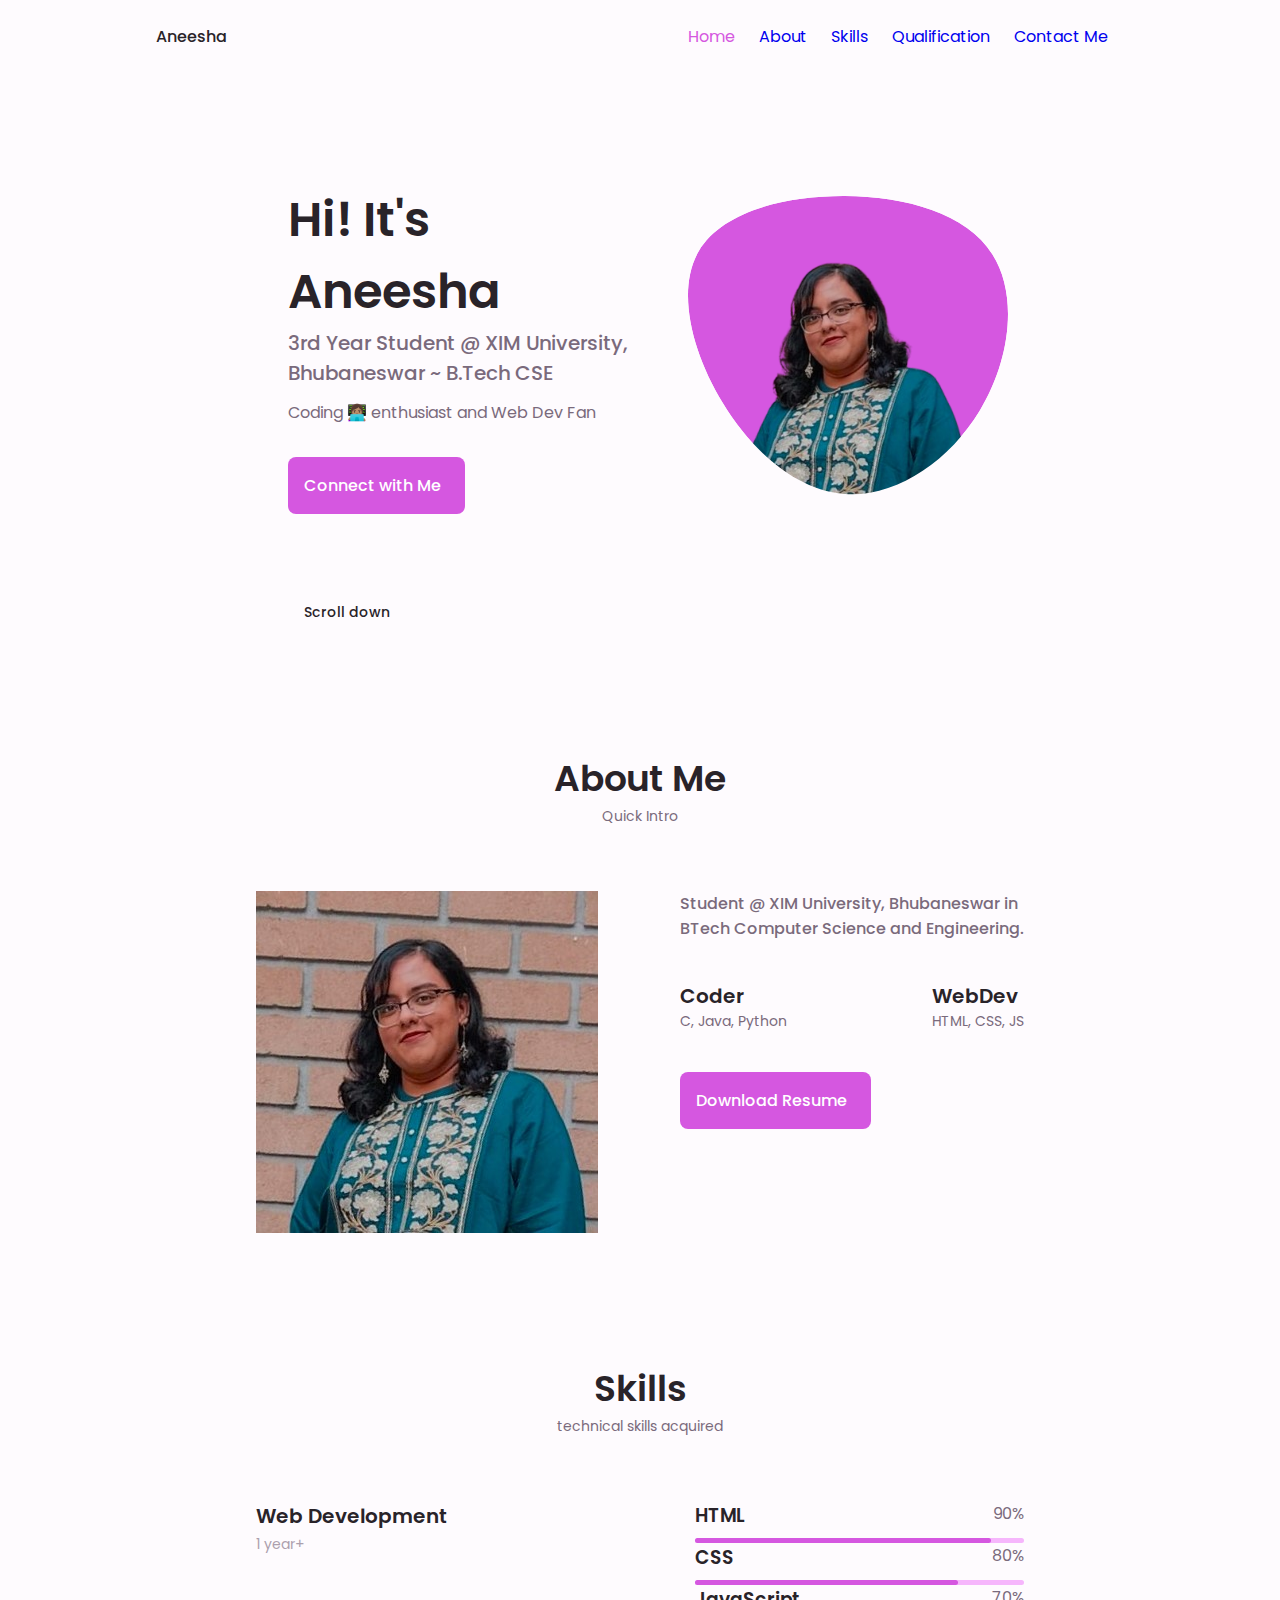
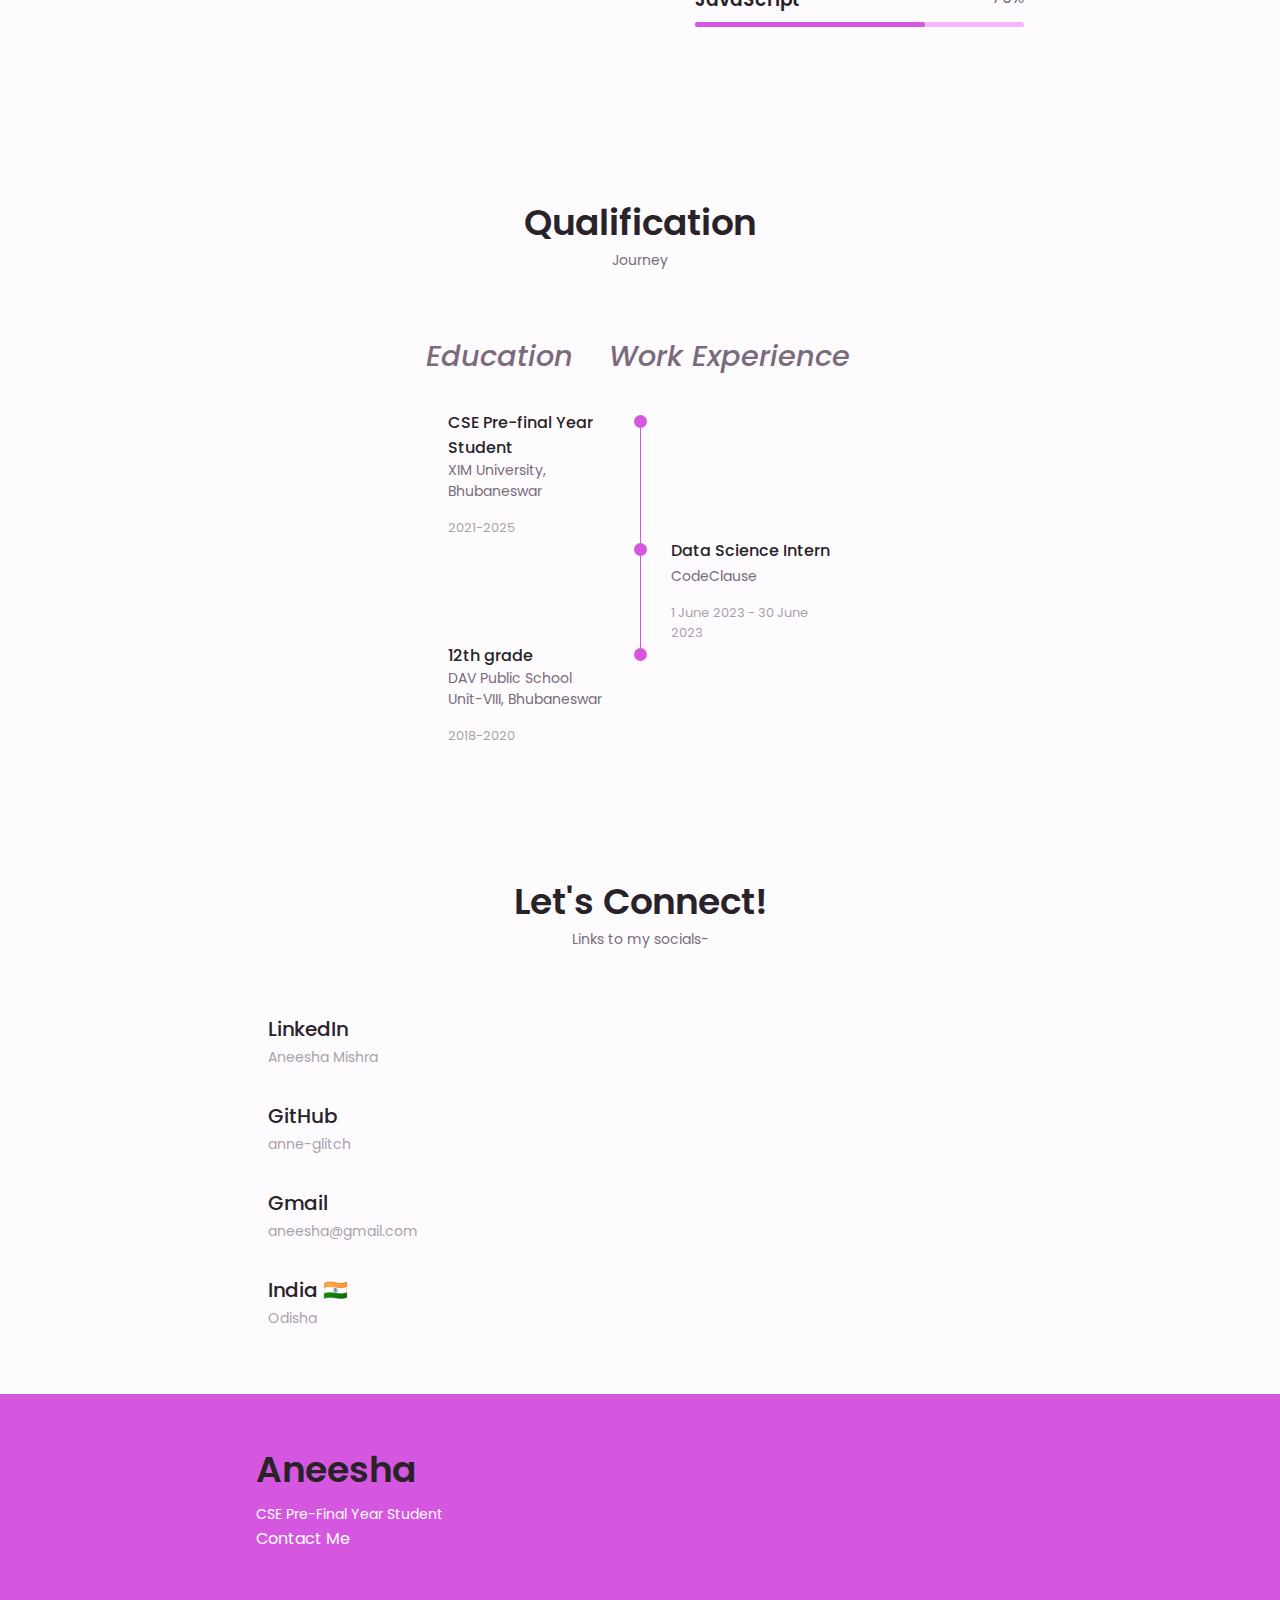
<file: portfolio/index.html>
<!DOCTYPE html>
<html lang="en">

<head>
    <meta charset="UTF-8">
    <meta name="viewport" content="width=device-width, initial-scale=1.0">

    <!--==================== UNICONS ====================-->

    <link rel="stylesheet" href="https://unicons.iconscout.com/release/v4.0.8/css/line.css">

    <!--==================== CSS ====================-->
    <link rel="stylesheet" href="style.css">

    <title>Portfolio Website</title>
</head>

<body>
    <!--==================== HEADER ====================-->
    <header class="header" id="header">
        <nav class="nav container">
            <a href="#" class="nav__logo">Aneesha</a>

            <div class="nav__menu" id="nav-menu">
                <ul class="nav__list grid">
                    <li class="nav__item">
                        <a href="#home" class="nav__link active-link">
                            <i class="uil uil-estate nav__icon"></i>Home
                        </a>
                    </li>
                    <li class="nav__item">
                        <a href="#about" class="nav__link">
                            <i class="uil uil-user nav__icon"></i>About
                        </a>
                    </li>
                    <li class="nav__item">
                        <a href="#skills" class="nav__link">
                            <i class="uil uil-list-ul nav__icon"></i>Skills
                        </a>
                    </li>
                    <li class="nav__item">
                        <a href="#qualification" class="nav__link">
                            <i class="uil uil-message nav__icon"></i>Qualification
                        </a>
                    </li>
                    <li class="nav__item">
                        <a href="#contact" class="nav__link">
                            <i class="uil uil-message nav__icon"></i>Contact Me
                        </a>
                    </li>
                </ul>
                <i class="uil uil-times nav__close" id="nav-close"></i>
            </div>
            <div class="nav__btns">
                <div class="nav__toggle" id="nav-toggle">
                    <i class="uil uil-apps"></i>
                </div>
            </div>
        </nav>
    </header>

    <!--==================== MAIN ====================-->
    <main class="main">
        <!--==================== HOME ====================-->
        <section class="home section" id="home">
            <div class="home__container container grid">
                <div class="home__content grid">
                    <div class="home__social">
                        <a href="https://www.linkedin.com/in/aneesha-mishra-338376265?lipi=urn%3Ali%3Apage%3Ad_flagship3_profile_view_base_contact_details%3BH87DUWs9Ts2cHjCQNEpZ2A%3D%3D" class="home__social-icon" target="_blank">
                            <i class="uil uil-linkedin-alt"></i>
                        </a>
                        <a href="" class="home__social-icon" target="_blank">
                            <i class="uil uil-envelope"></i>
                        </a>
                        <a href="https://github.com/Anne-glitch" class="home__social-icon" target="_blank">
                            <i class="uil uil-github-alt"></i>
                        </a>
                    </div>
                    <div class="home__img">
                        <svg class="home__blob" viewBox="0 0 200 187" xmlns="http://www.w3.org/2000/svg"
                            xmlns:xlink="http://www.w3.org/1999/xlink">
                            <mask id="mask0" mask-type="alpha">
                                <path d="M190.312 36.4879C206.582 62.1187 201.309 102.826 182.328 134.186C163.346 165.547 
                                    130.807 187.559 100.226 186.353C69.6454 185.297 41.0228 161.023 21.7403 129.362C2.45775 
                                    97.8511 -7.48481 59.1033 6.67581 34.5279C20.9871 10.1032 59.7028 -0.149132 97.9666 
                                    0.00163737C136.23 0.303176 174.193 10.857 190.312 36.4879Z" />
                            </mask>
                            <g mask="url(#mask0)">
                                <path d="M190.312 36.4879C206.582 62.1187 201.309 102.826 182.328 134.186C163.346 
                                    165.547 130.807 187.559 100.226 186.353C69.6454 185.297 41.0228 161.023 21.7403 
                                    129.362C2.45775 97.8511 -7.48481 59.1033 6.67581 34.5279C20.9871 10.1032 59.7028 
                                    -0.149132 97.9666 0.00163737C136.23 0.303176 174.193 10.857 190.312 36.4879Z" />
                                <image class="home__blob-img" x='12' y='18'
                                    xlink:href="Portfoliopic-removebg-preview.png" />
                            </g>
                        </svg>
                    </div>
                    <div class="home__data">
                        <h1 class="home__title">Hi! It's Aneesha</h1>
                        <h3 class="home__subtitle">3rd Year Student @ XIM University, Bhubaneswar ~ B.Tech CSE</h3>
                        <p class="home__description">
                        Coding 👩🏽‍💻 enthusiast and Web Dev Fan</p>
                        <a href="#contact" class="button button--flex">
                            Connect with Me<i class="uil uil-message button__icon"></i>
                        </a>
                    </div>
                </div>
                <div class="home__scroll">
                    <a href="#about" class="home__scroll-button button--flex">
                        <i class="uil uil-mouse-alt home__scroll-mouse"></i>
                        <span class="home__scroll-name">Scroll down</span>
                        <i class="uil uil-arrow-down home__scroll-arrow"></i>
                    </a>
                </div>
            </div>
        </section>

        <!--==================== ABOUT ====================-->
        <section class="about section" id="about">
            <h2 class="section__title">About Me</h2>
            <span class="section__subtitle">Quick Intro</span>
            <div class="about__container container grid">
                <img src="Portfoliopic.jpg" alt="about me">

                <div class="about__data">
                    <p class="about__description">
                        Student @ XIM University, Bhubaneswar in BTech Computer Science and Engineering.
                    </p>
                    <div class="about__info">
                        <div>
                            <span class="about__info-title">Coder</span>
                            <span class="about__info-desc">C, Java, Python</span>

                        </div>
                        <div>
                            <span class="about__info-title">WebDev</span>
                            <span class="about__info-desc">HTML, CSS, JS</span>

                        </div>
                    </div>
                    <div class="about__buttons">
                        <a href="Resume_AneeshaMishra.pdf" class="button button--flex">
                            Download Resume<i class="uil uil-download-alt button__icon"></i>
                        </a>
                    </div>
                </div>
            </div>

        </section>

        <!--==================== SKILLS ====================-->
        <section class="skills section" id="skills">
            <h2 class="section__title">Skills</h2>
            <span class="section__subtitle">technical skills acquired</span>

            <div class="skills__container container grid">
                <div>
                    <div class="skills__content">
                        <h1 class="skills__title">Web Development</h1>
                        <span class="skills__subtitle">1 year+</span>
                    </div>
                </div>

                <div class="skills__list grid">
                    <div class="skills__data">
                        <div class="skills__titles">
                            <h3 class="skills__name">HTML</h3>
                            <span class="skills__number">90%</span>
                        </div>
                        <div class="skills__bar">
                            <span class="skills__percentage skills__html"></span>
                        </div>
                        <div class="skills__data">
                            <div class="skills__titles">
                                <h3 class="skills__name">CSS</h3>
                                <span class="skills__number">80%</span>
                            </div>
                            <div class="skills__bar">
                                <span class="skills__percentage skills__css"></span>
                            </div>
                            <div class="skills__data">
                                <div class="skills__titles">
                                    <h3 class="skills__name">JavaScript</h3>
                                    <span class="skills__number">70%</span>
                                </div>
                                <div class="skills__bar">
                                    <span class="skills__percentage skills__js"></span>
                                </div>
                            </div>
                        </div>

                    </div>
                </div>
            </div>
        </section>

        <!--==================== QUALIFICATION ====================-->
        <section class="qualification section" id="qualification">
            <h2 class="section__title">Qualification</h2>
            <span class="section__subtitle">Journey</span>

            <div class="qualification__container container">
                <div class="qualification__tabs">
                    <div class="qualification__button button--flex">
                        <i class="uil uil-graduation-cap qualification__icon">Education</i>
                    </div>
                    <div class="qualification__button button--flex">
                        <i class="uil uil-briefcase-alt qualification__icon">Work Experience</i>
                    </div>
                </div>
                <div class="qualification__sections">
                    <div class="qualification__content">
                        <!-- UG -->
                        <div class="qualification__data qualification__active">
                            <div>
                                <h3 class="qualification__title">
                                    CSE Pre-final Year Student
                                </h3>
                                <span class="qualification__subtitle">XIM University, Bhubaneswar</span>
                                <div class="qualification__calendar">
                                    <i class="uil uil-schedule"></i>
                                    2021-2025
                                </div>
                            </div>
                            <div>
                                <span class="qualification__rounder"></span>
                                <span class="qualification__line"></span>
                            </div>
                        </div>
                        <!-- Internship -->
                        <div class="qualification__data">
                            <div></div>
                            <div>
                                <span class="qualification__rounder"></span>
                                <span class="qualification__line"></span>

                            </div>
                            <div>
                                <h3 class="qualification__title">
                                    Data Science Intern
                                </h3>
                                <span class="qualification__subtitle">CodeClause</span>
                                <div class="qualification__calendar">
                                    <i class="uil uil-schedule"></i>
                                    1 June 2023 - 30 June 2023
                                </div>
                            </div>
                        </div>


                        <!-- High School -->
                        <div class="qualification__data">
                            <div>
                                <h3 class="qualification__title">
                                    12th grade
                                </h3>
                                <span class="qualification__subtitle">DAV Public School Unit-VIII, Bhubaneswar</span>
                                <div class="qualification__calendar">
                                    <i class="uil uil-schedule"></i>
                                    2018-2020
                                </div>
                            </div>
                            <div>

                                <!-- <span class="qualification__line"></span> -->
                                <span class="qualification__rounder"></span>
                            </div>
                        </div>
                    </div>
                </div>
            </div>
        </section>
        <!--==================== CONTACT ME ====================-->
        <section class="contact section" id="contact">
            <h2 class="section__title">Let's Connect!</h2>
            <span class="section__subtitle">Links to my socials-</span>

            <div class="contact__container container grid">
                <div>
                    <div class="contact__info">
                        <i class="uil uil-linkedin-alt contact__icon"></i>
                        <div>
                            <h3 class="contact__title">LinkedIn</h3>
                            <span class="contact__subtitle">Aneesha Mishra</span>
                        </div>
                    </div>
                    <div class="contact__info">
                        <i class="uil uil-github-alt contact__icon"></i>

                        <div>
                            <h3 class="contact__title">GitHub</h3>
                            <span class="contact__subtitle">anne-glitch</span>
                        </div>
                    </div>
                    <div class="contact__info">
                        <i class="uil uil-envelope contact__icon"></i>

                        <div>
                            <h3 class="contact__title">Gmail</h3>
                            <span class="contact__subtitle">aneesha@gmail.com</span>
                        </div>
                    </div>
                    <div class="contact__info">
                        <i class="uil uil-map-marker contact__icon"></i>

                        <div>
                            <h3 class="contact__title">India 🇮🇳</h3>
                            <span class="contact__subtitle">Odisha</span>
                        </div>
                    </div>
                </div>
            </div>

        </section>
    </main>

    <!--==================== FOOTER ====================-->
    <footer class="footer">
        <div class="footer__bg">
            <div class="footer__container container grid">
                <div>
                    <h1 class="footer__title">Aneesha</h1>
                    <span class="footer__subtitle">
                        CSE Pre-Final Year Student
                    </span>
                    <ul>
                        <li>
                            <a href="#contact" class="footer__link">Contact Me</a>
                        </li>
                    </ul>
                </div>
            </div>
        </div>
    </footer>
    <!--==================== MAIN JS ====================-->
    <script src="script.js"></script>
</body>

</html>
</file>
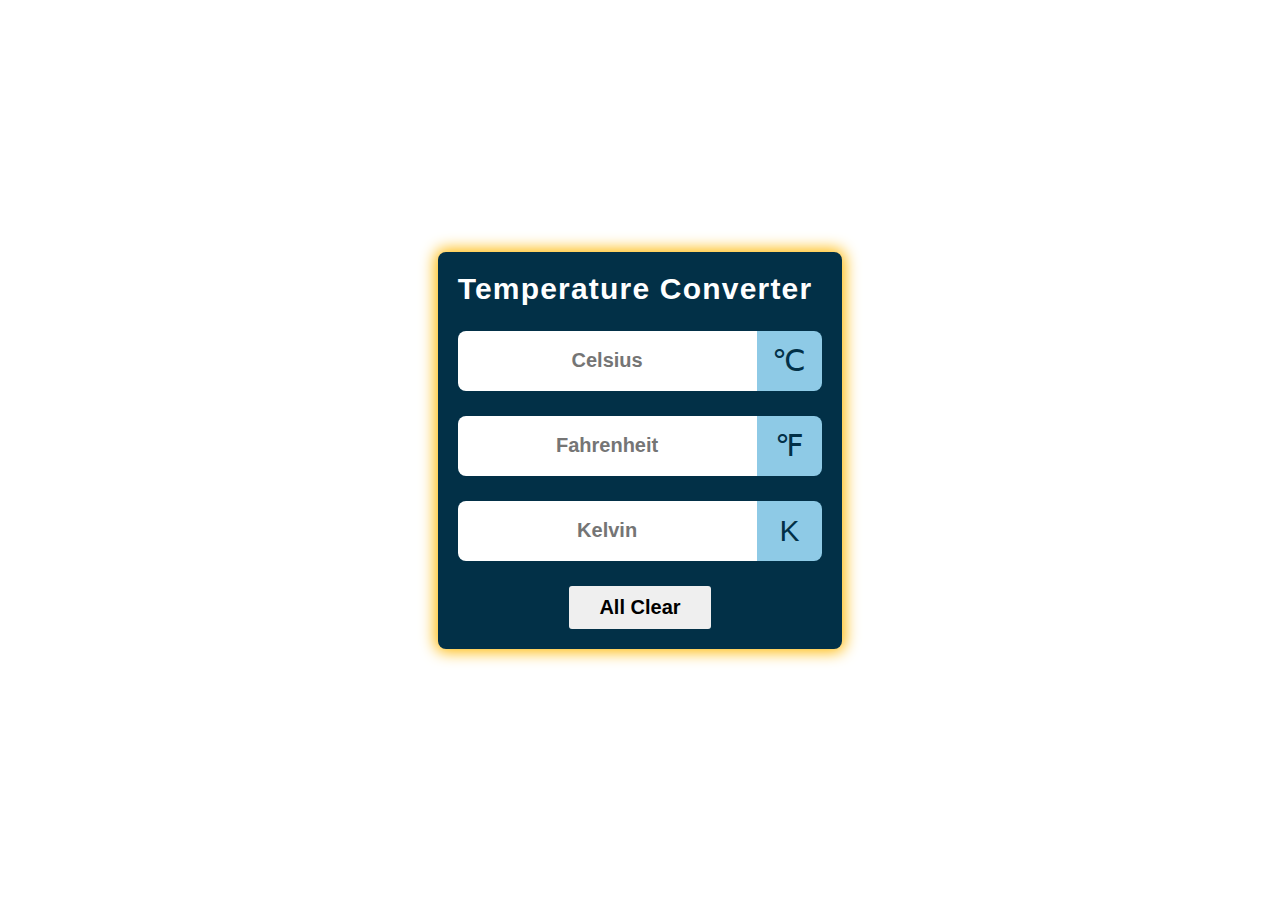
<file: Temp_Converter/index.html>
<!DOCTYPE html>
<html lang="en">

<head>
    <meta charset="UTF-8">
    <meta http-equiv="X-UA-Compatible" content="IE=edge">
    <meta name="viewport" content="width=device-width, initial-scale=1.0">
    <link rel="stylesheet" href="style.css">
    <title>Temperature converter</title>
</head>

<body>
    <div class="container">

        <div class="title">
            <h1>Temperature Converter</h1>
            <span class="Temperature-icon"><i class="fa-solid fa-temperature-three-quarters"></i></span>
        </div>

        <div id="celsius">
            <input type="number" name="" placeholder="Celsius">
            <span class="icon">&#8451</span>
        </div>
        <div id="fahrenheit">
            <input type="number" name="" placeholder="Fahrenheit">
            <span class="icon">&#8457</span>
        </div>
        <div id="kelvin">
            <input type="number" name="" placeholder="Kelvin">
            <span class="icon">&#8490</span>
        </div>

        <div class="button">
            <button>All Clear</button>
        </div>

    </div>
    <script src="script.js"></script>
</body>

</html>
</file>
<file: portfolio/style.css>
/*==================== GOOGLE FONTS ====================*/
@import url("https://fonts.googleapis.com/css2?family=Poppins:wght@400;500;600&display=swap");

/*==================== VARIABLES CSS ====================*/
:root {
    --header-height: 3rem;

    /*========== Colors ==========*/
    --hue-color: 295;

    /* HSL color mode */
    --first-color: hsl(var(--hue-color), 69%, 61%);
    --first-color-second: hsl(var(--hue-color), 69%, 61%);
    --first-color-alt: hsl(var(--hue-color), 57%, 53%);
    --first-color-lighter: hsl(var(--hue-color), 92%, 85%);
    --title-color: hsl(var(--hue-color), 8%, 15%);
    --text-color: hsl(var(--hue-color), 8%, 45%);
    --text-color-light: hsl(var(--hue-color), 8%, 65%);
    --input-color: hsl(var(--hue-color), 70%, 96%);
    --body-color: hsl(var(--hue-color), 60%, 99%);
    --container-color: #fff;

    /*========== Font and typography ==========*/
    --body-font: 'Poppins', sans-serif;

    /* .5rem = 8px, 1rem = 16px, 1.5rem = 24px ... */
    --big-font-size: 2rem;
    --h1-font-size: 1.5rem;
    --h2-font-size: 1.25rem;
    --h3-font-size: 1.125rem;
    --normal-font-size: .938rem;
    --small-font-size: .813rem;
    --smaller-font-size: .75rem;

    /*========== Font weight ==========*/
    --font-medium: 500;
    --font-semi-bold: 600;

    /*========== Margins Bottom ==========*/
    /* .25rem = 4px, .5rem = 8px, .75rem = 12px ... */
    --mb-0-25: .25rem;
    --mb-0-5: .5rem;
    --mb-0-75: .75rem;
    --mb-1: 1rem;
    --mb-1-5: 1.5rem;
    --mb-2: 2rem;
    --mb-2-5: 2.5rem;
    --mb-3: 3rem;
}

/* Font size for large devices */
@media screen and (min-width: 968px) {
    :root {
        --big-font-size: 3rem;
        --h1-font-size: 2.25rem;
        --h2-font-size: 1.5rem;
        --h3-font-size: 1.25rem;
        --normal-font-size: 1rem;
        --small-font-size: .875rem;
        --smaller-font-size: .813rem;
    }
}
/*==================== BASE ====================*/
* {
  box-sizing: border-box;
  padding: 0;
  margin: 0;
}

html {
  scroll-behavior: smooth;
}

body {
  margin: 0 0 var(--header-height) 0;
  font-family: var(--body-font);
  font-size: var(--normal-font-size);
  background-color: var(--body-color);
  color: var(--text-color);
}

h1, h2, h3, h4 {
  color: var(--title-color);
  font-weight: var(--font-semi-bold);
}

ul {
  list-style: none;
}

a {
  text-decoration: none;
}

img {
  max-width: 100%;
  height: auto;
}

/*==================== REUSABLE CSS CLASSES ====================*/
.section {
  padding: 2rem 0 4rem;
}

.section__title {
  font-size: var(--h1-font-size);
  color: var(--title-color);
}

.section__subtitle {
  display: block;
  font-size: var(--small-font-size);
  margin-bottom: var(--mb-3);
}

.section__title, 
.section__subtitle {
  text-align: center;
}

/*==================== LAYOUT ====================*/
.container {
  max-width: 768px;
  margin-left: var(--mb-1-5);
  margin-right: var(--mb-1-5);
}

.grid {
  display: grid;
  gap: 1.5rem;
}

.header {
  width: 100%;
  position: fixed;
  bottom: 0;
  left: 0;
  z-index: var(--z-fixed);
  background-color: var(--body-color);
}

/*==================== NAV ====================*/

.nav{
    max-width: 968px;
    height: var(--header-height);
    display: flex;
    justify-content: space-between;
    align-items: center;
}

.nav__logo,.nav__toggle{
    color: var(--title-color);
    font-weight: var(--font-medium);
}

.nav__logo:hover{
    color: var(--first-color);
}
.nav__toggle{
    font-size: 1.1rem;
    cursor: pointer;
}
.nav__toggle:hover{
    color: var(--first-color);
}

@media screen and (max-width: 767px){
    .nav__menu{
        position: fixed;
        bottom: -100%;
        left: 0;
        width: 100%;
        background-color: var(--body-color);
        padding: 2rem 1.5rem 4rem;
        box-shadow: 0 -1px 4px rgba(0, 0, 0, .15);
        border-radius: 1.5rem 1.5rem 0 0;
        transition: 0.3s;
    }
    .nav__list{
        grid-template-columns: repeat(3, 1fr);
        gap: 2rem;
    }
    .nav__link{
        display: flex;
        flex-direction: column;
        align-items: center;
        font-size: var(--small-font-size);
        color: var(--title-color);
        font-weight: var(--font-medium);
    }
    .nav__link:hover{
        color: var(--first-color);
    }
    .nav__icon{
        font-size: 1.2rem;
    }
    .nav__close{
        position: absolute;
        right: 1.3rem;
        bottom: 0.5rem;
        font-size: 1.5rem;
        cursor: pointer;
        color: var(--first-color);
    }
    .nav__close:hover{
        color: var(--first-color-alt);
    }
}

/* show menu */
.show-menu{
    bottom: 0;
}

/* Active link */
.active-link{
  color: var(--first-color);
}


/*==================== HOME ====================*/
.home__container{
  gap: 1 rem;
}

.home__content{
  grid-template-columns: .5fr 3fr;
  padding-top: 3.5rem;
  align-items: center;
}

.home__social{
  display: grid;
  grid-template-columns: max-content;
  row-gap: 1rem;
}
.home__social-icon{
  font-size: 1.25rem;
  color: var(--first-color);
}
.home__social-icon:hover{
  color: var(--first-color-alt);
}
.home__blob{
  width: 200px;
  fill: var(--first-color);
}
.home__blob-img{
  width: 170px;
}
.home__data{
  grid-column: 1/3;
}
.home__title{
  font-size: var(--big-font-size);
}
.home__subtitle{
  font-size: var(--h3-font-size);
  color: var(--text-color);
  font-weight: var(--font-medium);
  margin-bottom: var(--mb-0-75);
}
.home__description{
  margin-bottom: var(--mb-2);
}
.home__scroll{
  display: none;
}
.home__scroll-button{
  color: var(--first-color);
  transition: 0.3s;
}
.home__scroll-button:hover{
  transform: translateY(0.25rem);
}
.home__scroll-mouse{
  font-size: 2rem;
}
.home__scroll-name{
  font-size: var(--small-font-size);
  color: var(--title-color);
  font-weight: var(--font-medium);
  margin-right: var(--mb-0-25);
}
.home__scroll-arrow{
  font-size: 1.25rem;
}

/*==================== BUTTONS ====================*/
.button{
  display: inline-block;
  background-color: var(--first-color);
  color: #fff;
  padding: 1rem;
  border-radius: 0.5rem;
  font-weight: var(--font-medium);
}
.button:hover{
  background-color: var(--first-color-alt);
}
.button__icon{
  font-size: 1.25rem;
  margin-left: var(--mb-0-5);
  transition: 0.3s;
}
.button--flex{
  display: inline-flex;
  align-items: center;
}
/*==================== ABOUT ====================*/
.about__img{
  width: 200px;
  border-radius: 0.5rem;
  justify-self: center;
  align-self: center;
}
.about__description{
  text-align: center;
  font-weight: var(--font-medium);
  margin-bottom: var(--mb-2-5);
}
.about__info{
  display: flex;
  justify-content: space-evenly;
  margin-bottom: var(--mb-2-5);
}
.about__info-title{
  font-size: var(--h3-font-size);
  font-weight: var(--font-semi-bold);
  color: var(--title-color);
}
.about__info-desc{
  font-size: var(--small-font-size);
  
}
.about__info-title, .about__info-desc{
  display: flex;
  text-align: center;
}
.about__buttons{
  display: flex;
  justify-content: center;
}

/*==================== SKILLS ====================*/
.skills__container{
  row-gap: 0;
}
.skills__header{
  display: flex;
  align-items: center;
  margin-bottom: var(--mb-2-5);
  cursor: pointer;
}
.skills__icon, .skills__arrow{
  font-size: 2rem;
  color: var(--first-color );
}
.skills__icon{
  margin-right: var(--mb-0-75);
}
.skills__title{
  font-size: var(--h3-font-size);
}
.skills__subtitle{
  font-size: var(--small-font-size);
  color: var(--text-color-light);
}
.skills__arrow{
  margin-left: auto;
  transition: 0.4s;
}
.skills__list{
  row-gap: 1.5rem;
  padding-left: 2.7rem;
}
.skills__titles{
  display: flex;
  justify-content: space-between;
  margin-bottom: var(--mb-0-5);
}
.skills__bar, .skills__percentage{
  height: 5px;
  border-radius: 0.25rem;
}
.skills__bar{
  background-color: var(--first-color-lighter);
}
.skills__percentage{
  display: block;
  background-color: var(--first-color);
}
.skills__html{
  width: 90%;
}
.skills__css{
  width: 80%;
}
.skills__js{
  width: 70%;
}

.skills__close, .skills__list{
  height: 0;
  overflow: hidden;
}
.skills__open, .skills__list{
  height: max-content;
  margin-bottom: var(--mb-2-5);
}
.skills__close, .skills__arrow{
  transform: rotate(-180deg);

}
/*==================== QUALIFICATION ====================*/
.qualification__tabs{
  display: flex;
  justify-content: space-evenly;
  margin-bottom: var(--mb-2);
}
.qualification__button{
  font-size: var(--normal-font-size);
  font-weight: var(--font-medium);
  cursor: pointer;
}
.qualification__button:hover{
  color: var(--first-color);
}
.qualification__icon{
  font-size: 1.8rem;
  margin-right: var(--mb-0-25);
}
.qualification__data{
  display: grid;
  grid-template-columns: 1fr max-content 1fr;
  column-gap: 1.5rem;
}
.qualification__title{
  font-size: var(--normal-font-size);
  font-weight: var(--font-medium);
}
.qualification__subtitle{
  display: inline-block;
  font-size: var(--small-font-size);
margin-bottom: var(--mb-1);
}
.qualification__calendar{
  font-size: var(--smaller-font-size);
  color: var(--text-color-light);
}
.qualification__rounder{
  display: inline-block;
  width: 13px;
  height: 13px;
  background-color: var(--first-color);
  border-radius: 50%;
}
.qualification__line{
  display: block;
  width: 1px;
  height: 100%;
  background-color: var(--first-color);
  transform: translate(6px, -7px);
}


/* Active Modal */

/*==================== CONTACT ME ====================*/
.contact__container{
  row-gap: 3rem;
}

.contact__info{
  display: flex;
  margin-bottom: var(--mb-2);
}
.contact__icon{
  font-size: 2rem;
  color: var(--first-color);
  margin-right: var(--mb-0-75);
}
.contact__title{
font-size: var(--h3-font-size);
font-weight: var(--font-medium);
}
.contact__subtitle{
  font-size: var(--small-font-size);
  color: var(--text-color-light);
}

/*==================== FOOTER ====================*/
.footer__container{
  row-gap: 3.5rem;
}
.footer__bg{
  background-color: var(--first-color-second);
  padding: 2rem 0 3rem;
}
.footer__title{
  font-size: var(--h1-font-size);
  margin-bottom: var(--mb-0-25);
}
.footer__subtitle{
  font-size: var(--small-font-size);
}
.footer__link:hover{
  color: var(--first-color-lighter);
}
.footer__link, .footer__subtitle{
  color: #fff;
}

/*==================== MEDIA QUERIES ====================*/
/* For small devices */
@media screen and (max-width: 350px) {
  .container{
    margin-left: var(--mb-1);
    margin-right: var(--mb-1);
  }
  .nav__menu{
    padding: 2rem 0.25rem 4rem;
  }
  .nav__list{
    column-gap: 0;
  }
  .home__content{
    grid-template-columns: 0.25fr 3fr;
  }
  .home__blob{
    width: 180px;
  }
  .skills__title{
    font-size: var(--normal-font-size);
  }
  .qualification__data{
    gap: .5rem;
  }
}
/* For medium devices */
@media screen and (min-width: 568px) {
  .home__content{
    grid-template-columns: max-content 1fr 1fr;
  }
  .home__data{
    grid-column: initial;
  }
  .home__img{
    order: 1;
    justify-self: center;
  }
  .about__container, .skills__container, .contact__container, .footer__container{
    grid-template-columns: repeat(2, 1fr);
  }
  .qualification__sections{
    display: grid;
    grid-template-columns: .6fr;
    justify-content: center;
  }
}
@media screen and (min-width: 768px){
  .container{
    margin-left: auto;
    margin-right: auto;
  }
  body{
    margin: 0;
  }
  .section{
    padding: 6rem 0 2rem;
  }
  .section__subtitle{
    margin-bottom: 4rem;
  }
  .header{
    top: 0;
    bottom: initial;
  }
  .header, .main, .footer__container{
    padding: 0 1rem;
  }
  .nav{
    height: calc(var(--header-height) + 1.5rem);
    column-gap: 1rem;
  }
  .nav__icon, .nav__close, .nav__toggle{
    display: none;
  }
  .nav__list{
    display: flex;
  }
  .nav__menu{
    margin-left: auto;
  }
  .home__container{
    row-gap: 5rem;
  }
  .home__content{
    padding-top: 5.5rem;
    column-gap: 2rem;
  }
  .home__blob{
    width: 270px;
  }
  .home__scroll{
    display: block;
  }
  .home__scroll-button{
    margin-left: 3rem;
  }
  .about__container{
    column-gap: 5rem;
  }
  .about__img{
    width: 350px;
  }
  .about__description{
    text-align: initial;
  }
  .about__info{
    justify-content: space-between;
  }
  .about__buttons{
    justify-content: initial;
  }
  .qualification__tabs{
    justify-content: center;
  }
  .qualification__button{
    margin: 0 var(--mb-1);
  }
  .qualification__sections{
    grid-template-columns: .5fr;
  }
  .footer__container{
    grid-template-columns: repeat(3, 1fr);
  }
  .footer__bg{
    padding: 3rem 0 3.5rem;
  }
  .footer__link{
    flex-direction: row;
  }
}
/* For large devices */
@media screen and (min-width: 1024px){
  .header, .main, .footer__container{
    padding: 0;
  }
  .home__blob{
    width: 320px;
  }
  .home__social{
    transform: translateX(-6rem);
  }
}
</file>
<file: Temp_Converter/style.css>
*{
    margin: 0;
    padding: 0;
    box-sizing: border-box;
}

body{
    display: flex;
    justify-content: center;
    align-items: center;
    min-height: 100vh;
}

.container{
    max-width: 450px;
    background: #023047;
    border-radius: 8px;
    box-shadow: 0px 0px 15px 3px #ffb803;
    font-family: sans-serif;
    padding: 20px;
}

.title{
    display: flex;
    justify-content: center;
    align-items: center;
    flex-wrap: wrap-reverse;
    gap: 10px;
}

.Temperature-icon{
    font-size: 45px;
    color: #fff;
}

h1{
    color: #fff;
    letter-spacing: 1.2px;
    font-size: 30px;
}

#celsius, #fahrenheit, #kelvin{
    display: flex;
    justify-content: center;
    align-items: center;
    margin-top: 25px;
}

input{
    flex: 5;
    height: 60px;
    font-size: 20px;
    font-weight: 600;
    text-align: center;
    border: none;
    outline: none;
    border-radius: 8px 0 0 8px;
    padding: 0 10px;
}


/* for chrome, safari, Edge, Opera */
input::-webkit-outer-spin-button,
input::-webkit-inner-spin-button{
    -webkit-appearance: none;
}

/* for Mozila firefox */
input{
    -moz-appearance: textfield;
}


.icon{
    flex: 1;
    height: 60px;
    line-height: 60px;
    padding: 0 5px;
    text-align: center;
    font-size: 30px;
    background: #8ecae6;
    color: #023047;
    border-radius: 0 8px 8px 0;
}


.button{
    margin-top: 25px;
    text-align: center;
}


.button button{
    border: none;
    outline: none;
    padding: 10px 30px;
    font-size: 20px;
    font-weight: 600;
    border-radius: 3px;
    cursor: pointer;
    transition: 0.3s;
}

.button button:hover{
    background: #fb8500;
    color: #023047;
}
</file>
